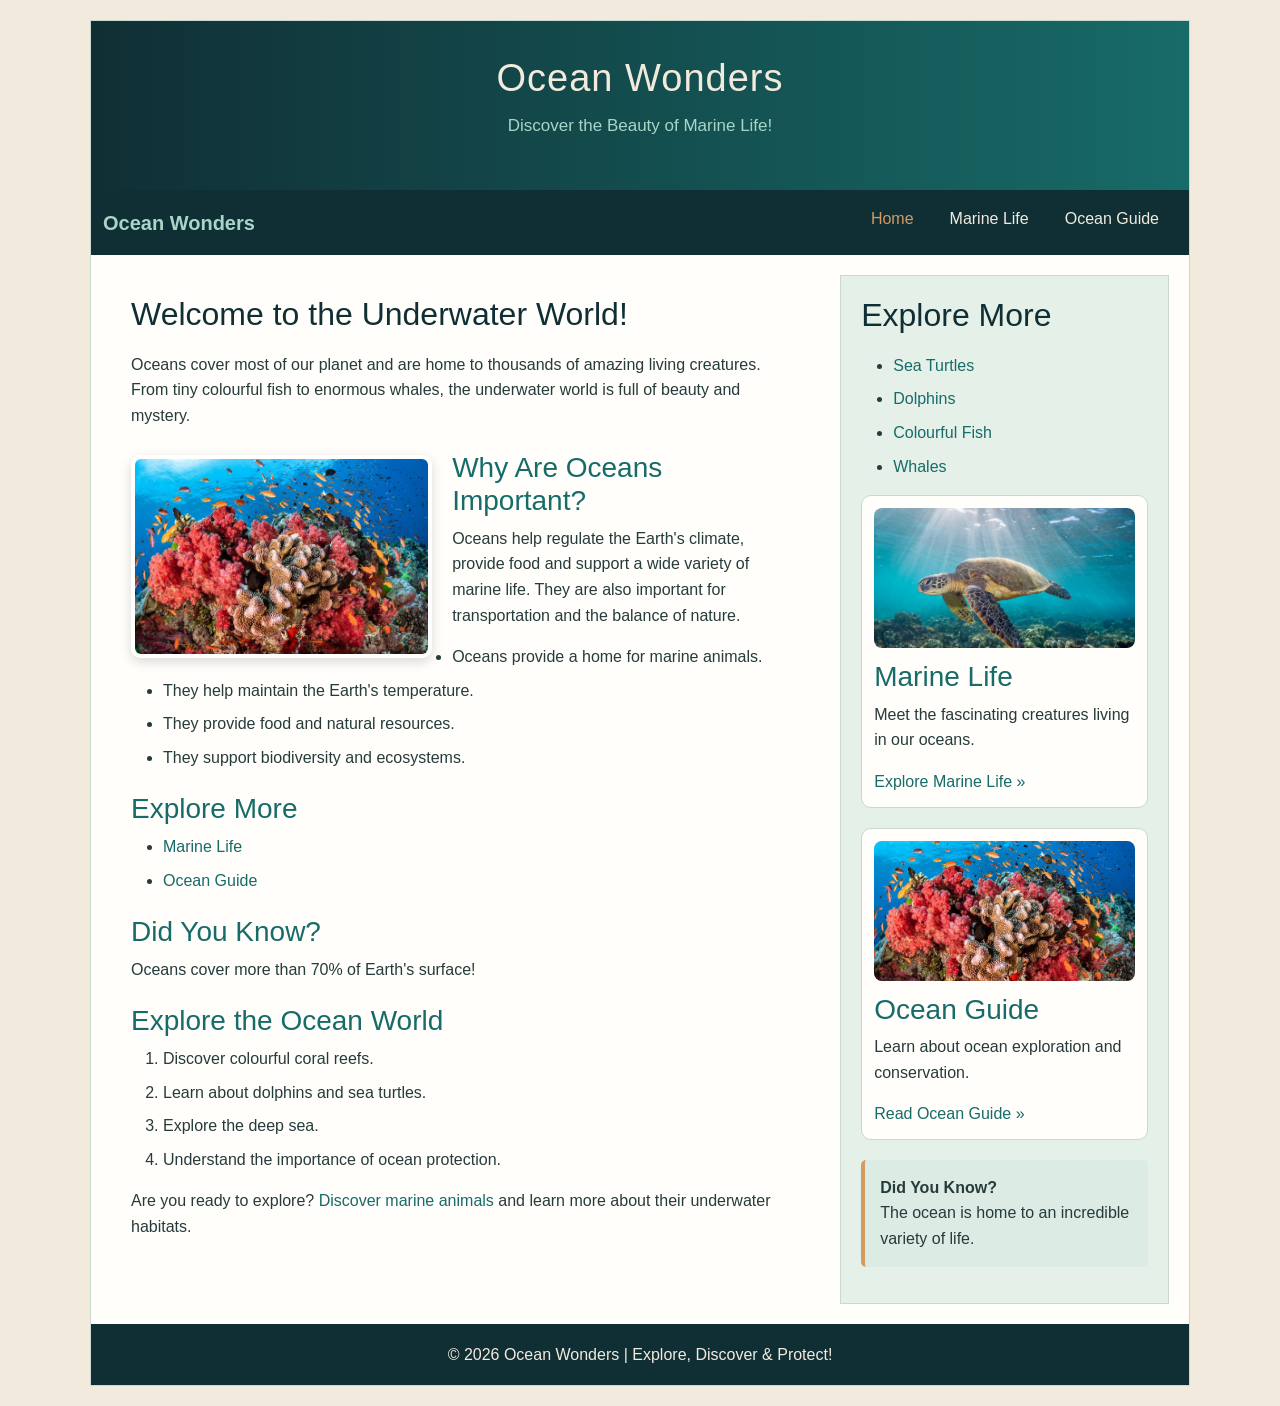
<file: index.html>
<!DOCTYPE html>
<html lang="en">
<head>
    <meta charset="UTF-8">
    <meta name="viewport" content="width=device-width, initial-scale=1.0">
    <title>Ocean Wonders - Marine Life</title>
    <link rel="stylesheet" href="styles/normalize.css">
    <link href="https://cdn.jsdelivr.net/npm/bootstrap@5.3.3/dist/css/bootstrap.min.css" rel="stylesheet">
    <link rel="stylesheet" href="styles/main.css">
</head>
<body>
<div class="container-box">
    <header>
        <h1>Ocean Wonders</h1>
        <p>Discover the Beauty of Marine Life!</p>
    </header>
    <nav class="navbar navbar-expand-md navbar-dark">
        <div class="container-fluid">
            <a class="navbar-brand" href="index.html">Ocean Wonders</a>
            <button class="navbar-toggler" type="button"
                data-bs-toggle="collapse" data-bs-target="#menu">
                <span class="navbar-toggler-icon"></span>
            </button>
            <div class="collapse navbar-collapse" id="menu">
                <ul class="navbar-nav ms-auto">
                    <li class="nav-item">
                        <a class="nav-link active" href="index.html">Home</a>
                    </li>
                    <li class="nav-item">
                        <a class="nav-link" href="marine-life.html">Marine Life</a>
                    </li>
                    <li class="nav-item">
                        <a class="nav-link" href="ocean-guide.html">Ocean Guide</a>
                    </li>
                </ul>
            </div>
        </div>
    </nav>
    <div class="content">
        <main>
            <h2>Welcome to the Underwater World!</h2>

            <p>
                Oceans cover most of our planet and are home to
                thousands of amazing living creatures. From tiny
                colourful fish to enormous whales, the underwater
                world is full of beauty and mystery.
            </p>

            <img src="images/coral-reef.jpg"
                 alt="Beautiful underwater coral reef"
                 class="home-image">

            <h3>Why Are Oceans Important?</h3>

            <p>
                Oceans help regulate the Earth's climate, provide
                food and support a wide variety of marine life.
                They are also important for transportation and
                the balance of nature.
            </p>

            <ul>
                <li>Oceans provide a home for marine animals.</li>
                <li>They help maintain the Earth's temperature.</li>
                <li>They provide food and natural resources.</li>
                <li>They support biodiversity and ecosystems.</li>
            </ul>
            <h3>Explore More</h3>

    <ul>
        <li><a href="marine-life.html">Marine Life</a></li>
        <li><a href="ocean-guide.html">Ocean Guide</a></li>
    </ul>

    <h3>Did You Know?</h3>
    <p>Oceans cover more than 70% of Earth's surface!</p>
            <h3>Explore the Ocean World</h3>
            <ol>
                <li>Discover colourful coral reefs.</li>
                <li>Learn about dolphins and sea turtles.</li>
                <li>Explore the deep sea.</li>
                <li>Understand the importance of ocean protection.</li>
            </ol>
            <p>
                Are you ready to explore?
                <a href="marine-life.html">Discover marine animals</a>
                and learn more about their underwater habitats.
            </p>
        </main>
        <aside>
            <h2>Explore More</h2>
            <ul>
                <li><a href="marine-life.html#turtle">Sea Turtles</a></li>
                <li><a href="marine-life.html#dolphin">Dolphins</a></li>
                <li><a href="marine-life.html#fish">Colourful Fish</a></li>
                <li><a href="marine-life.html#whale">Whales</a></li>
            </ul>
            <div class="side-card">
                <img src="images/turtle.jpg" alt="Sea turtle underwater" class="side-image">
                <h3>Marine Life</h3>
                <p>Meet the fascinating creatures living in our oceans.</p>
                <a href="marine-life.html">Explore Marine Life &raquo;</a>
            </div>
            <div class="side-card">
                <img src="images/coral-reef.jpg" alt="Colourful coral reef"
                     class="side-image">

                <h3>Ocean Guide</h3>
                <p>Learn about ocean exploration and conservation.</p>
                <a href="ocean-guide.html">Read Ocean Guide &raquo;</a>
            </div>

            <p class="side-note">
                <strong>Did You Know?</strong><br>
                The ocean is home to an incredible variety of life.
            </p>
        </aside>
    </div>
    <footer>
        <p>&copy; 2026 Ocean Wonders | Explore, Discover & Protect!</p>
    </footer>
</div>
<script src="https://cdn.jsdelivr.net/npm/bootstrap@5.3.3/dist/js/bootstrap.bundle.min.js"></script>
</body>
</html>
</file>
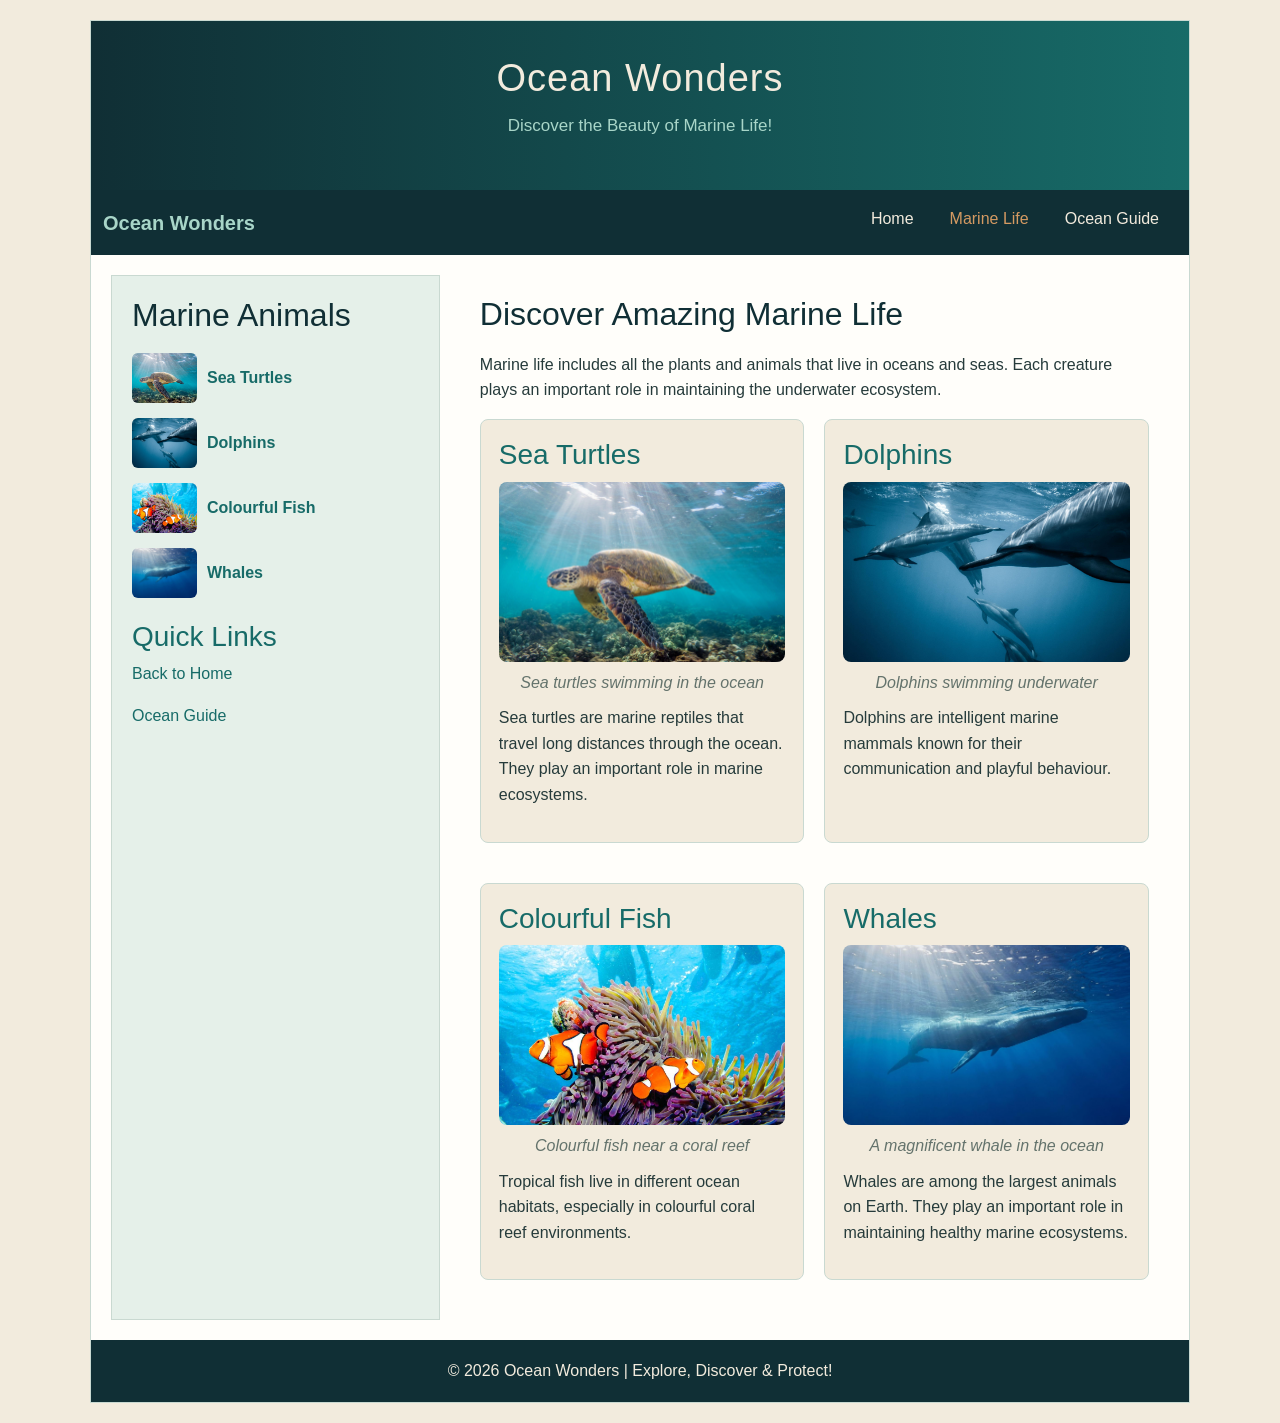
<file: marine-life.html>
<!DOCTYPE html>
<html lang="en">
<head>
    <meta charset="UTF-8">
    <meta name="viewport" content="width=device-width, initial-scale=1.0">
    <title>Marine Life - Ocean Wonders</title>
    <link rel="stylesheet" href="styles/normalize.css">
    <link href="https://cdn.jsdelivr.net/npm/bootstrap@5.3.3/dist/css/bootstrap.min.css" rel="stylesheet">
    <link rel="stylesheet" href="styles/main.css">
</head>
<body>
<div class="container-box">
    <header>
        <h1>Ocean Wonders</h1>
        <p>Discover the Beauty of Marine Life!</p>
    </header>
    <nav class="navbar navbar-expand-md navbar-dark">
        <div class="container-fluid">
            <a class="navbar-brand" href="index.html">Ocean Wonders</a>
            <button class="navbar-toggler" type="button"
                data-bs-toggle="collapse" data-bs-target="#menu">
                <span class="navbar-toggler-icon"></span>
            </button>
            <div class="collapse navbar-collapse" id="menu">
                <ul class="navbar-nav ms-auto">
                    <li class="nav-item">
                        <a class="nav-link" href="index.html">Home</a>
                    </li>
                    <li class="nav-item">
                        <a class="nav-link active" href="marine-life.html">Marine Life</a>
                    </li>
                    <li class="nav-item">
                        <a class="nav-link" href="ocean-guide.html">Ocean Guide</a>
                    </li>
                </ul>
            </div>
        </div>
    </nav>
    <div class="content">
        <aside>
            <h2>Marine Animals</h2>
            <ul class="animal-list">
                <li>
                    <a href="#turtle">
                        <img src="images/turtle.jpg" alt="Sea turtle">
                        Sea Turtles
                    </a>
                </li>
                <li>
                    <a href="#dolphin">
                        <img src="images/dolphin.jpg" alt="Dolphin">
                        Dolphins
                    </a>
                </li>

                <li>
                    <a href="#fish">
                        <img src="images/fish.jpg" alt="Colourful fish">
                        Colourful Fish
                    </a>
                </li>

                <li>
                    <a href="#whale">
                        <img src="images/whale.jpg" alt="Blue whale">
                        Whales
                    </a>
                </li>
            </ul>

            <h3>Quick Links</h3>
            <p><a href="index.html">Back to Home</a></p>
            <p><a href="ocean-guide.html">Ocean Guide</a></p>
        </aside>

        <main>
            <h2>Discover Amazing Marine Life</h2>

            <p>
                Marine life includes all the plants and animals
                that live in oceans and seas. Each creature plays
                an important role in maintaining the underwater
                ecosystem.
            </p>

            <article>

                <section id="turtle">
                    <h3>Sea Turtles</h3>
                    <figure>
                        <a href="https://www.worldwildlife.org/species/sea-turtle"
                           target="_blank">
                            <img src="images/turtle.jpg"
                                 alt="Sea turtle swimming"
                                 class="destination-image">
                        </a>
                        <figcaption>Sea turtles swimming in the ocean</figcaption>
                    </figure>
                    <p>
                        Sea turtles are marine reptiles that travel
                        long distances through the ocean. They play
                        an important role in marine ecosystems.
                    </p>
                </section>

                <section id="dolphin">
                    <h3>Dolphins</h3>
                    <figure>
                        <a href="https://en.wikipedia.org/wiki/Dolphin"
   target="_blank">
    <img src="images/dolphin.jpg"
         alt="Dolphin underwater"
         class="destination-image">
</a>
                        <figcaption>Dolphins swimming underwater</figcaption>
                    </figure>
                    <p>
                        Dolphins are intelligent marine mammals
                        known for their communication and playful
                        behaviour.
                    </p>
                </section>

                <section id="fish">
                    <h3>Colourful Fish</h3>
                    <figure>
                        <a href="https://oceanservice.noaa.gov/"
                           target="_blank">
                            <img src="images/fish.jpg"
                                 alt="Colourful tropical fish"
                                 class="destination-image">
                        </a>
                        <figcaption>Colourful fish near a coral reef</figcaption>
                    </figure>
                    <p>
                        Tropical fish live in different ocean
                        habitats, especially in colourful coral
                        reef environments.
                    </p>
                </section>

                <section id="whale">
                    <h3>Whales</h3>
                    <figure>
                        <a href="https://www.worldwildlife.org/species/whale"
                           target="_blank">
                            <img src="images/whale.jpg"
                                 alt="Blue whale underwater"
                                 class="destination-image">
                        </a>
                        <figcaption>A magnificent whale in the ocean</figcaption>
                    </figure>
                    <p>
                        Whales are among the largest animals on
                        Earth. They play an important role in
                        maintaining healthy marine ecosystems.
                    </p>
                </section>

            </article>

        </main>

    </div>

    <footer>
        <p>&copy; 2026 Ocean Wonders | Explore, Discover & Protect!</p>
    </footer>

</div>

<script src="https://cdn.jsdelivr.net/npm/bootstrap@5.3.3/dist/js/bootstrap.bundle.min.js"></script>

</body>
</html>
</file>
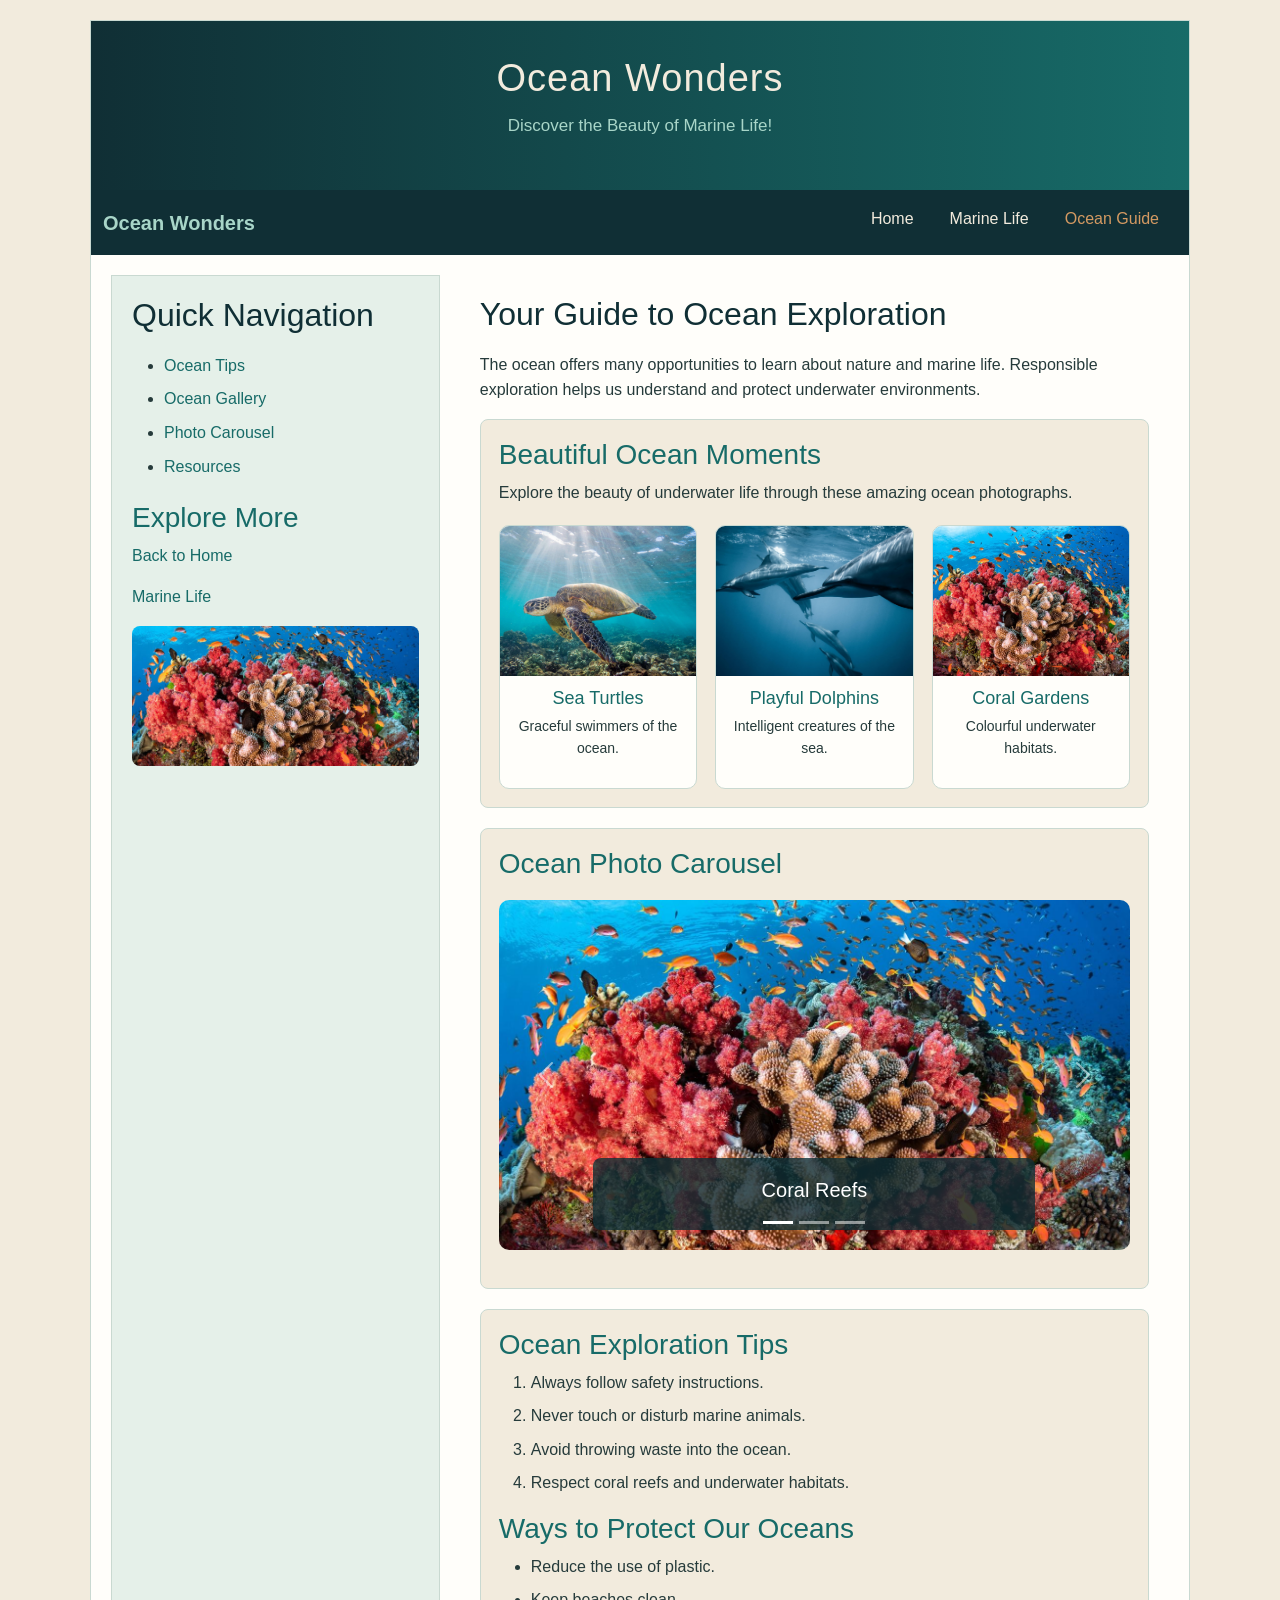
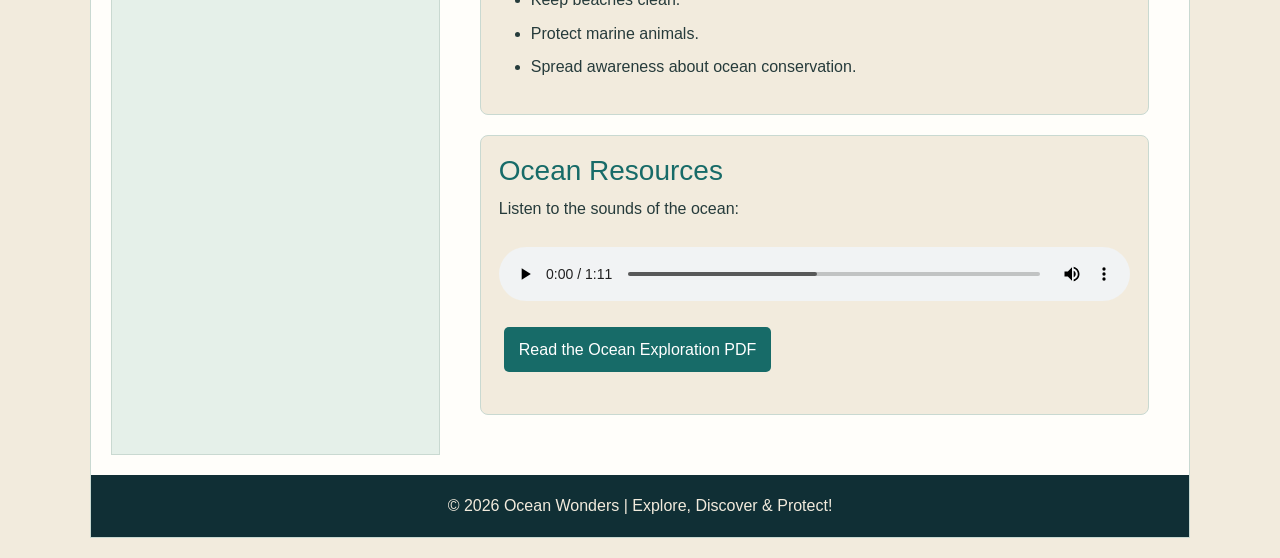
<file: ocean-guide.html>
<!DOCTYPE html>
<html lang="en">
<head>
    <meta charset="UTF-8">
    <meta name="viewport" content="width=device-width, initial-scale=1.0">

    <title>Ocean Guide - Ocean Wonders</title>

    <link rel="stylesheet" href="styles/normalize.css">
    <link href="https://cdn.jsdelivr.net/npm/bootstrap@5.3.3/dist/css/bootstrap.min.css" rel="stylesheet">
    <link rel="stylesheet" href="styles/main.css">
</head>

<body>

<div class="container-box">

    <header>
        <h1>Ocean Wonders</h1>
        <p>Discover the Beauty of Marine Life!</p>
    </header>

    <nav class="navbar navbar-expand-md navbar-dark">
        <div class="container-fluid">
            <a class="navbar-brand" href="index.html">Ocean Wonders</a>

            <button class="navbar-toggler" type="button"
                data-bs-toggle="collapse" data-bs-target="#menu">
                <span class="navbar-toggler-icon"></span>
            </button>

            <div class="collapse navbar-collapse" id="menu">
                <ul class="navbar-nav ms-auto">
                    <li class="nav-item">
                        <a class="nav-link" href="index.html">Home</a>
                    </li>
                    <li class="nav-item">
                        <a class="nav-link" href="marine-life.html">Marine Life</a>
                    </li>
                    <li class="nav-item">
                        <a class="nav-link active" href="ocean-guide.html">Ocean Guide</a>
                    </li>
                </ul>
            </div>
        </div>
    </nav>

    <div class="content">

        <aside>
            <h2>Quick Navigation</h2>

            <ul>
                <li><a href="#tips">Ocean Tips</a></li>
                <li><a href="#gallery">Ocean Gallery</a></li>
                <li><a href="#carousel">Photo Carousel</a></li>
                <li><a href="#resources">Resources</a></li>
            </ul>

            <h3>Explore More</h3>
            <p><a href="index.html">Back to Home</a></p>
            <p><a href="marine-life.html">Marine Life</a></p>

            <img src="images/coral-reef.jpg"
                 alt="Beautiful coral reef" class="side-image">
        </aside>
        <main>
            <h2>Your Guide to Ocean Exploration</h2>
            <p>
                The ocean offers many opportunities to learn
                about nature and marine life. Responsible
                exploration helps us understand and protect
                underwater environments.
            </p>
            <section id="gallery">
                <h3>Beautiful Ocean Moments</h3>
                <p>
                    Explore the beauty of underwater life through these amazing ocean photographs.</p>
                <div class="travel-gallery">
                    <div class="gallery-item">
                        <img src="images/turtle.jpg" alt="Sea turtle">
                        <h3>Sea Turtles</h3>
                        <p>Graceful swimmers of the ocean.</p>
                    </div>
                    <div class="gallery-item">
                        <img src="images/dolphin.jpg" alt="Dolphins">
                        <h3>Playful Dolphins</h3>
                        <p>Intelligent creatures of the sea.</p>
                    </div>

                    <div class="gallery-item">
                        <img src="images/coral-reef.jpg" alt="Coral reef">
                        <h3>Coral Gardens</h3>
                        <p>Colourful underwater habitats.</p>
                    </div>
                </div>
            </section>
            <section id="carousel">
                <h3>Ocean Photo Carousel</h3>
                <div id="oceanCarousel" class="carousel slide"
                     data-bs-ride="carousel">
                    <div class="carousel-indicators">
                        <button type="button"
                            data-bs-target="#oceanCarousel"
                            data-bs-slide-to="0"
                            class="active"></button>
                        <button type="button"
                            data-bs-target="#oceanCarousel"
                            data-bs-slide-to="1"></button>
                        <button type="button"
                            data-bs-target="#oceanCarousel"
                            data-bs-slide-to="2"></button>
                    </div>
                    <div class="carousel-inner">
                        <div class="carousel-item active">
                            <img src="images/coral-reef.jpg" class="d-block w-100" alt="Colourful coral reef">
                            <div class="carousel-caption">
                                <h5>Coral Reefs</h5>
                            </div>
                        </div>
                        <div class="carousel-item">
                            <img src="images/dolphin.jpg"
                                 class="d-block w-100"
                                 alt="Dolphins underwater">
                            <div class="carousel-caption">
                                <h5>Ocean Dolphins</h5>
                            </div>
                        </div>
                        <div class="carousel-item">
                            <img src="images/whale.jpg" class="d-block w-100" alt="Whale underwater">
                            <div class="carousel-caption">
                                <h5>Giants of the Ocean</h5>
                            </div>
                        </div>
                    </div>
                    <button class="carousel-control-prev" type="button"
                        data-bs-target="#oceanCarousel"
                        data-bs-slide="prev">
                        <span class="carousel-control-prev-icon"></span>
                    </button>
                    <button class="carousel-control-next" type="button"
                        data-bs-target="#oceanCarousel"
                        data-bs-slide="next">
                <span class="carousel-control-next-icon"></span></button>
                </div>
            </section>
            <section id="tips">
                <h3>Ocean Exploration Tips</h3>
                <ol>
                    <li>Always follow safety instructions.</li>
                    <li>Never touch or disturb marine animals.</li>
                    <li>Avoid throwing waste into the ocean.</li>
                    <li>Respect coral reefs and underwater habitats.</li>
                </ol>
                <h3>Ways to Protect Our Oceans</h3>
                <ul>
                    <li>Reduce the use of plastic.</li>
                    <li>Keep beaches clean.</li>
                    <li>Protect marine animals.</li>
                    <li>Spread awareness about ocean conservation.</li>
                </ul>
            </section>
            <section id="resources">
                <h3>Ocean Resources</h3>
                <p>Listen to the sounds of the ocean:</p>
                <audio controls>
                    <source src="media/ocean-sound.mp3" type="audio/mpeg">
                    Your browser does not support audio.
                </audio>
                <p>
                    <a href="media/ocean-guide.pdf">  Read the Ocean Exploration PDF
                    </a>
                </p>
            </section>
        </main>
    </div>
    <footer>
        <p>&copy; 2026 Ocean Wonders | Explore, Discover & Protect!</p>
    </footer>
</div>
<script src="https://cdn.jsdelivr.net/npm/bootstrap@5.3.3/dist/js/bootstrap.bundle.min.js"></script>
</body>
</html>
</file>
<file: styles/main.css>
/* GENERAL STYLING */
* {
    box-sizing: border-box;
}

body {
    margin: 0;
    padding: 0;
    font-family: Arial, sans-serif;
    background-color: #F2EBDD;
    color: #263B3B;
    line-height: 1.6;
    overflow-x: hidden;
}

/* MAIN CONTAINER */
.container-box {
    width: 1100px;
    max-width: calc(100% - 30px);
    margin: 20px auto;
    background-color: #FFFEFA;
    border: 1px solid #C9D9D1;
    overflow: hidden;
}

/* HEADER */
header {
    background: linear-gradient(to right, #102F35, #176B68);
    color: #F2EBDD;
    text-align: center;
    padding: 35px 20px;
}

header h1 {
    margin: 0;
    font-size: 38px;
    letter-spacing: 1px;
}

header p {
    margin-top: 10px;
    font-size: 17px;
    color: #A8D5C8;
}

/* NAVIGATION */
.navbar {
    background-color: #102F35;
}

.navbar .nav-link {
    color: #F2EBDD;
    margin: 0 10px;
}

.navbar .nav-link:hover,
.navbar .nav-link.active {
    color: #D49A62;
}

.navbar .navbar-brand {
    color: #A8D5C8;
    font-weight: bold;
}

/* TWO COLUMN LAYOUT */
.content {
    display: flex;
    gap: 20px;
    padding: 20px;
    width: 100%;
}

main {
    flex: 7;
    min-width: 0;
    padding: 20px;
    background-color: #FFFEFA;
}

aside {
    flex: 3;
    min-width: 0;
    padding: 20px;
    background-color: #E5F0E9;
    border: 1px solid #C9D9D1;
}

/* HEADINGS */
h2 {
    color: #102F35;
    margin-bottom: 18px;
}

h3 {
    color: #176B68;
    margin-top: 22px;
}

/* HOME IMAGE */
.home-image {
    width: 45%;
    float: left;
    margin: 10px 20px 15px 0;
    border: 4px solid white;
    border-radius: 10px;
    box-shadow: 0 4px 12px rgba(0, 0, 0, 0.15);
}

/* SIDEBAR IMAGES */
.side-image {
    width: 100%;
    height: 140px;
    object-fit: cover;
    border-radius: 8px;
}

/* SIDEBAR CARDS */
.side-card {
    background-color: #FFFEFA;
    padding: 12px;
    margin-bottom: 20px;
    border: 1px solid #C9D9D1;
    border-radius: 10px;
}

.side-card h3 {
    margin-top: 12px;
}

.side-note {
    background-color: #DCEBE4;
    padding: 15px;
    border-left: 4px solid #D49A62;
    border-radius: 5px;
}

/* LINKS */
a {
    color: #176B68;
    text-decoration: none;
}

a:hover {
    color: #B96F52;
    text-decoration: underline;
}

/* LISTS */
li {
    margin-bottom: 8px;
}

/* MARINE ANIMAL SIDEBAR LIST */
.animal-list {
    list-style: none;
    padding: 0;
}

.animal-list li {
    margin-bottom: 15px;
}

.animal-list a {
    display: flex;
    align-items: center;
    gap: 10px;
    font-weight: bold;
}

.animal-list img {
    width: 65px;
    height: 50px;
    object-fit: cover;
    border-radius: 6px;
}

/* MARINE LIFE ARTICLE */
article {
    display: grid;
    grid-template-columns: repeat(2, 1fr);
    gap: 20px;
}

article section {
    background-color: #F2EBDD;
    padding: 15px;
    border: 1px solid #C9D9D1;
    border-radius: 8px;
}

figure {
    margin: 10px 0;
}

.destination-image {
    width: 100%;
    height: 180px;
    object-fit: cover;
    border-radius: 8px;
}

figcaption {
    text-align: center;
    color: #64736C;
    font-style: italic;
    margin-top: 8px;
}

/* GUIDE SECTIONS */
main section {
    background-color: #F2EBDD;
    padding: 18px;
    margin-bottom: 20px;
    border-radius: 8px;
    border: 1px solid #C9D9D1;
}

main section h3 {
    margin-top: 0;
}

/* BEAUTIFUL OCEAN MOMENTS GALLERY */
.travel-gallery {
    display: grid;
    grid-template-columns: repeat(3, 1fr);
    gap: 18px;
    margin-top: 20px;
}

.gallery-item {
    background-color: #FFFEFA;
    border: 1px solid #C9D9D1;
    border-radius: 10px;
    overflow: hidden;
    text-align: center;
    padding-bottom: 12px;
    transition: transform 0.3s, box-shadow 0.3s;
}

.gallery-item:hover {
    transform: translateY(-5px);
    box-shadow: 0 6px 15px rgba(16, 47, 53, 0.15);
}

.gallery-item img {
    width: 100%;
    height: 150px;
    object-fit: cover;
}

.gallery-item h3 {
    font-size: 18px;
    margin: 12px 5px 5px;
}

.gallery-item p {
    font-size: 14px;
    padding: 0 8px;
}

/* BOOTSTRAP CAROUSEL */
#oceanCarousel {
    margin: 20px 0;
    border-radius: 10px;
    overflow: hidden;
}

#oceanCarousel img {
    width: 100%;
    height: 350px;
    object-fit: cover;
}

.carousel-caption {
    background-color: rgba(16, 47, 53, 0.8);
    border-radius: 8px;
}

/* AUDIO AND PDF */
audio {
    width: 100%;
    margin: 10px 0;
}

#resources a {
    display: inline-block;
    background-color: #176B68;
    color: white;
    padding: 10px 15px;
    margin: 8px 5px;
    border-radius: 5px;
}

#resources a:hover {
    background-color: #B96F52;
    text-decoration: none;
}

/* FOOTER */
footer {
    background-color: #102F35;
    color: #F2EBDD;
    text-align: center;
    padding: 18px;
}

footer p {
    margin: 0;
}

/* TABLET RESPONSIVE DESIGN */
@media (max-width: 768px) {
    .content {
        flex-direction: column;
    }

    main, aside {
        width: 100%;
    }

    .home-image {
        width: 100%;
        float: none;
        margin: 10px 0;
    }

    article {
        grid-template-columns: 1fr;
    }

    .travel-gallery {
        grid-template-columns: repeat(2, 1fr);
    }

    #oceanCarousel img {
        height: 220px;
    }

    header h1 {
        font-size: 28px;
    }
}

/* MOBILE RESPONSIVE DESIGN */
@media (max-width: 480px) {
    .container-box {
        max-width: 100%;
        margin: 0;
    }

    .content {
        padding: 10px;
    }

    main, aside {
        padding: 15px;
    }

    header {
        padding: 25px 10px;
    }

    header h1 {
        font-size: 25px;
    }

    header p {
        font-size: 14px;
    }

    .travel-gallery {
        grid-template-columns: 1fr;
    }
}
</file>
